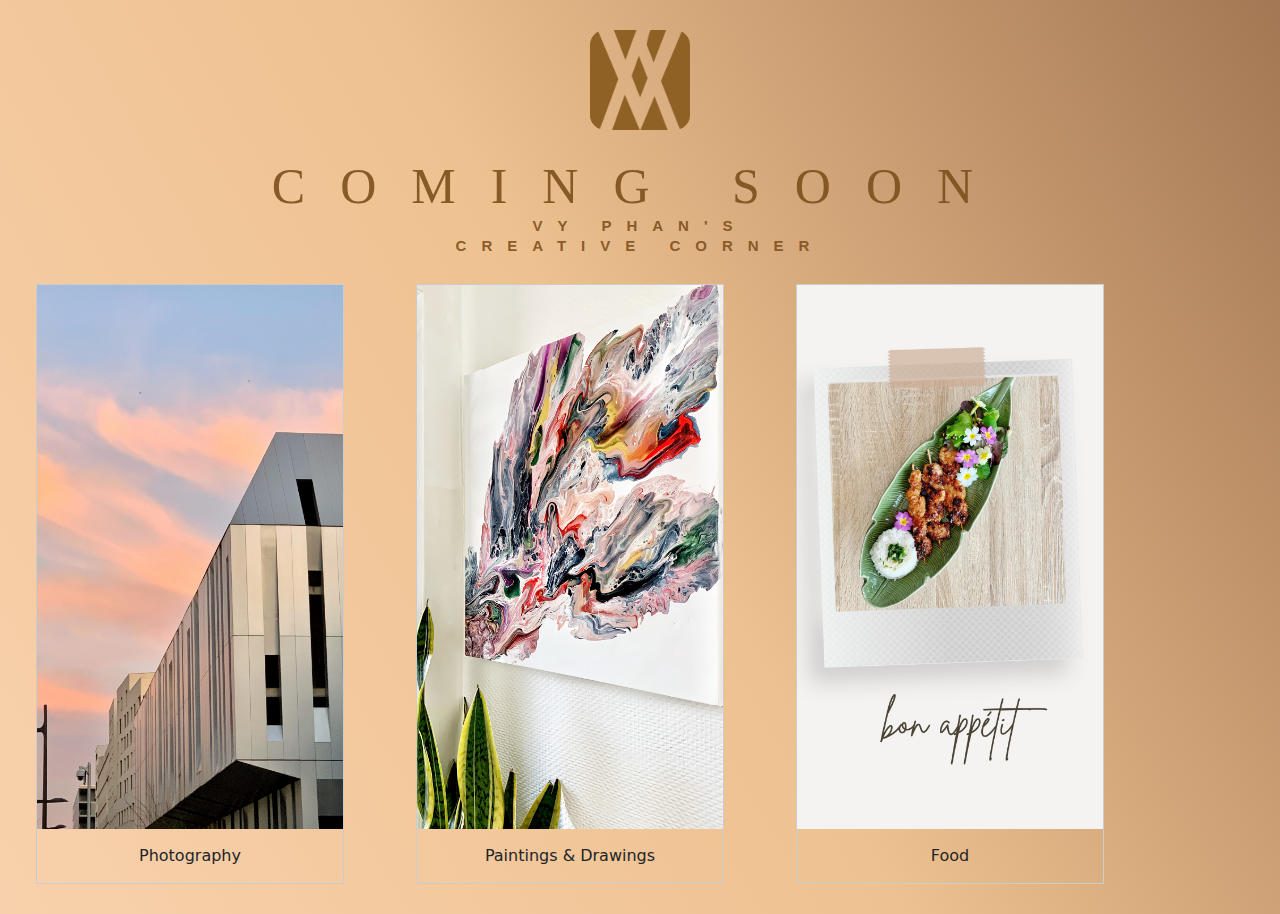
<file: html/blog.html>
<!DOCTYPE html>
<html>

<head>

    <meta charset="utf-8" />
    <meta name="viewport" content="width=device-width, initial-scale=1.0">
    <link href="https://cdn.jsdelivr.net/npm/bootstrap@5.1.2/dist/css/bootstrap.min.css" rel="stylesheet">
    <script src="https://cdn.jsdelivr.net/npm/bootstrap@5.1.2/dist/js/bootstrap.bundle.min.js"></script>
    <link rel="icon" href="images/logo_marron.png" type="image/png">
    <link rel="stylesheet" href="../css/style-blog-cvvy.css" />

    <title>Vy PHAN's Gallery</title>

</head>

<body>
    <div id="home">
        <p><a href="../cv_vy_phan.html"> <img class="smaller-image" src="../images/logo_marron.png"
                    alt="Photo de profil" /></a></p>
    </div>
    <div class="text-box">
        <h1 class="heading-primary">
            <span class="heading-primary-main">COMING SOON</span>
            <span class="heading-primary-sub">Vy Phan's<br>Creative corner</span>
        </h1>
    </div>


    <div class="responsive">
        <div class="gallery">
            <a target="_blank" href="../images/blogImg/photo1.jpg">
                <img src="../images/blogImg/photo1.jpg" alt="Cinque Terre" width="600" height="400">
            </a>
            <div class="desc">Photography</div>
        </div>
    </div>

    <div class="responsive">
        <div class="gallery">
            <a target="_blank" href="../images/blogImg/draw1.jpg">
                <img src="../images/blogImg/draw1.jpg" alt="Forest" width="600" height="400">
            </a>
            <div class="desc">Paintings & Drawings</div>
        </div>
    </div>

    <div class="responsive">
        <div class="gallery">
            <a target="_blank" href="../images/blogImg/food1.jpg">
                <img src="../images/blogImg/food1.jpg" alt="Northern Lights" width="600" height="400">
            </a>
            <div class="desc">Food</div>

            <div class="clearfix"></div>

            <script>

            </script>
</body>
</file>
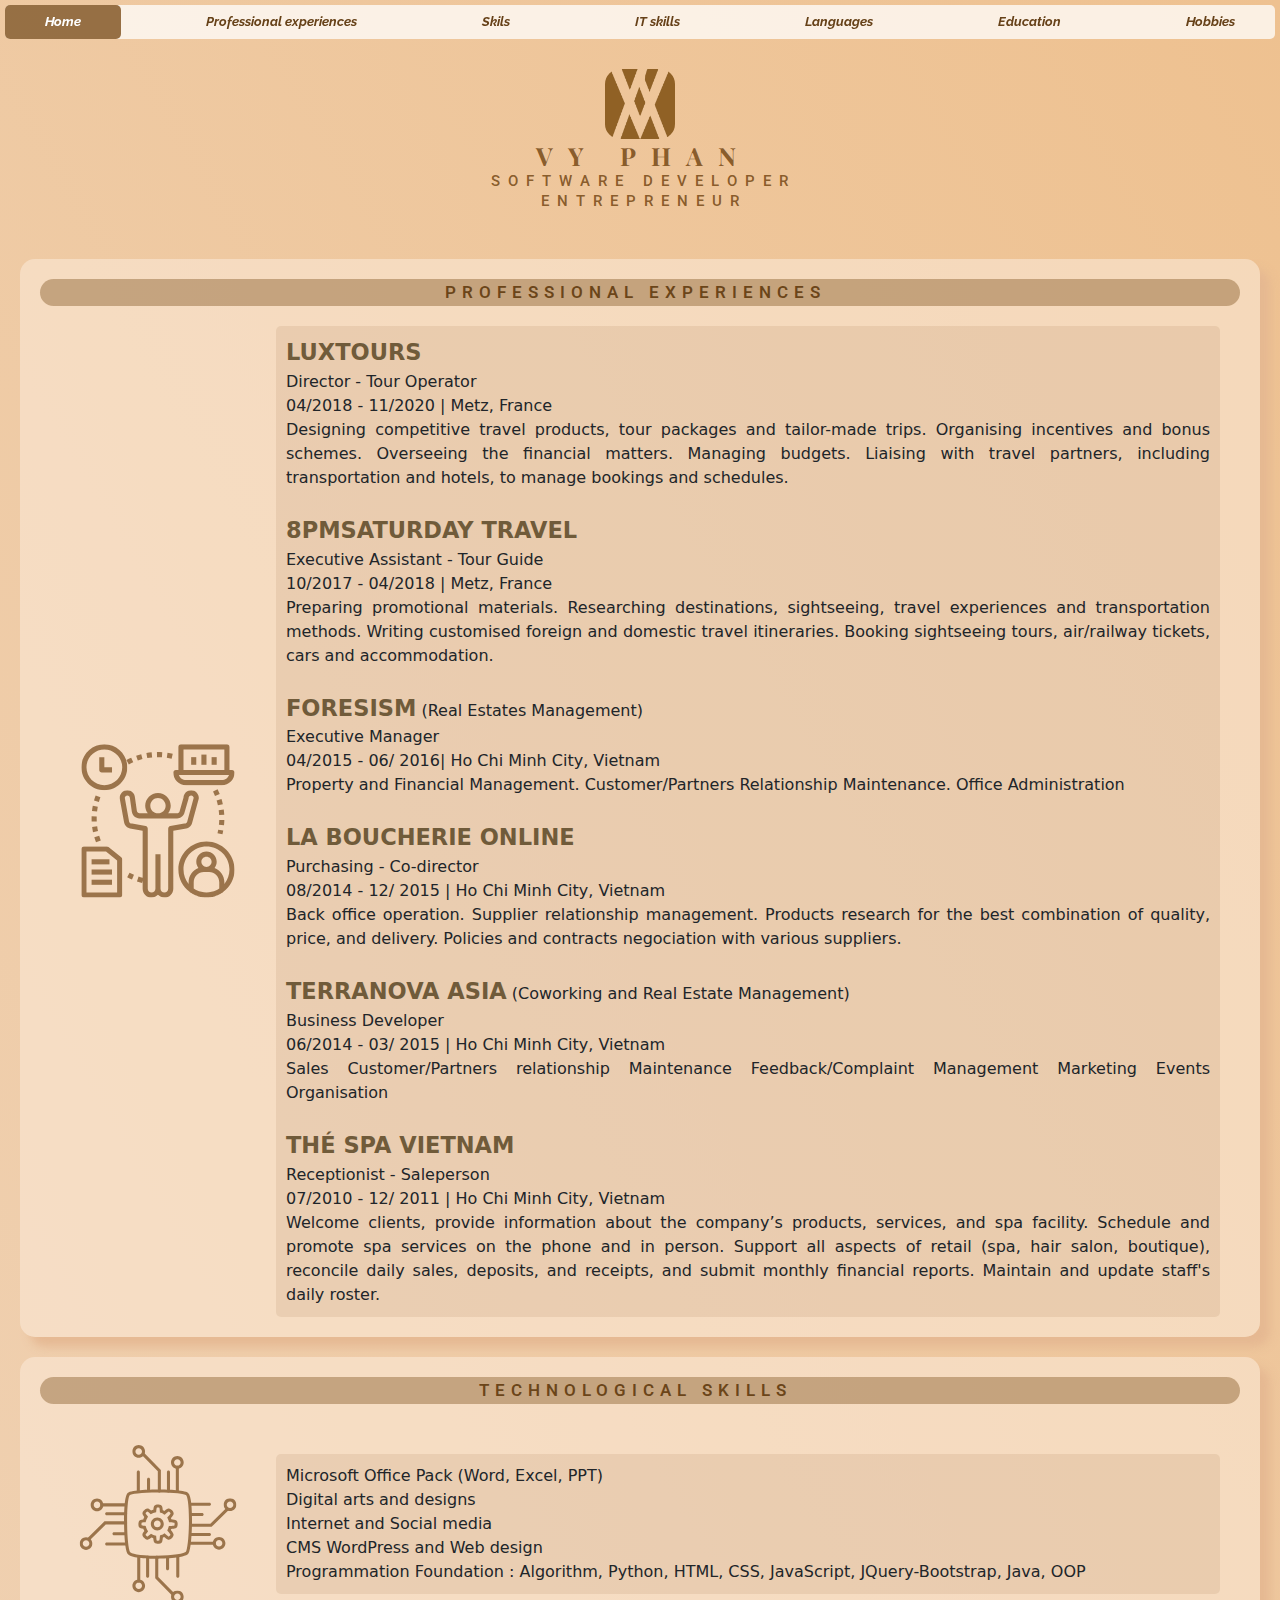
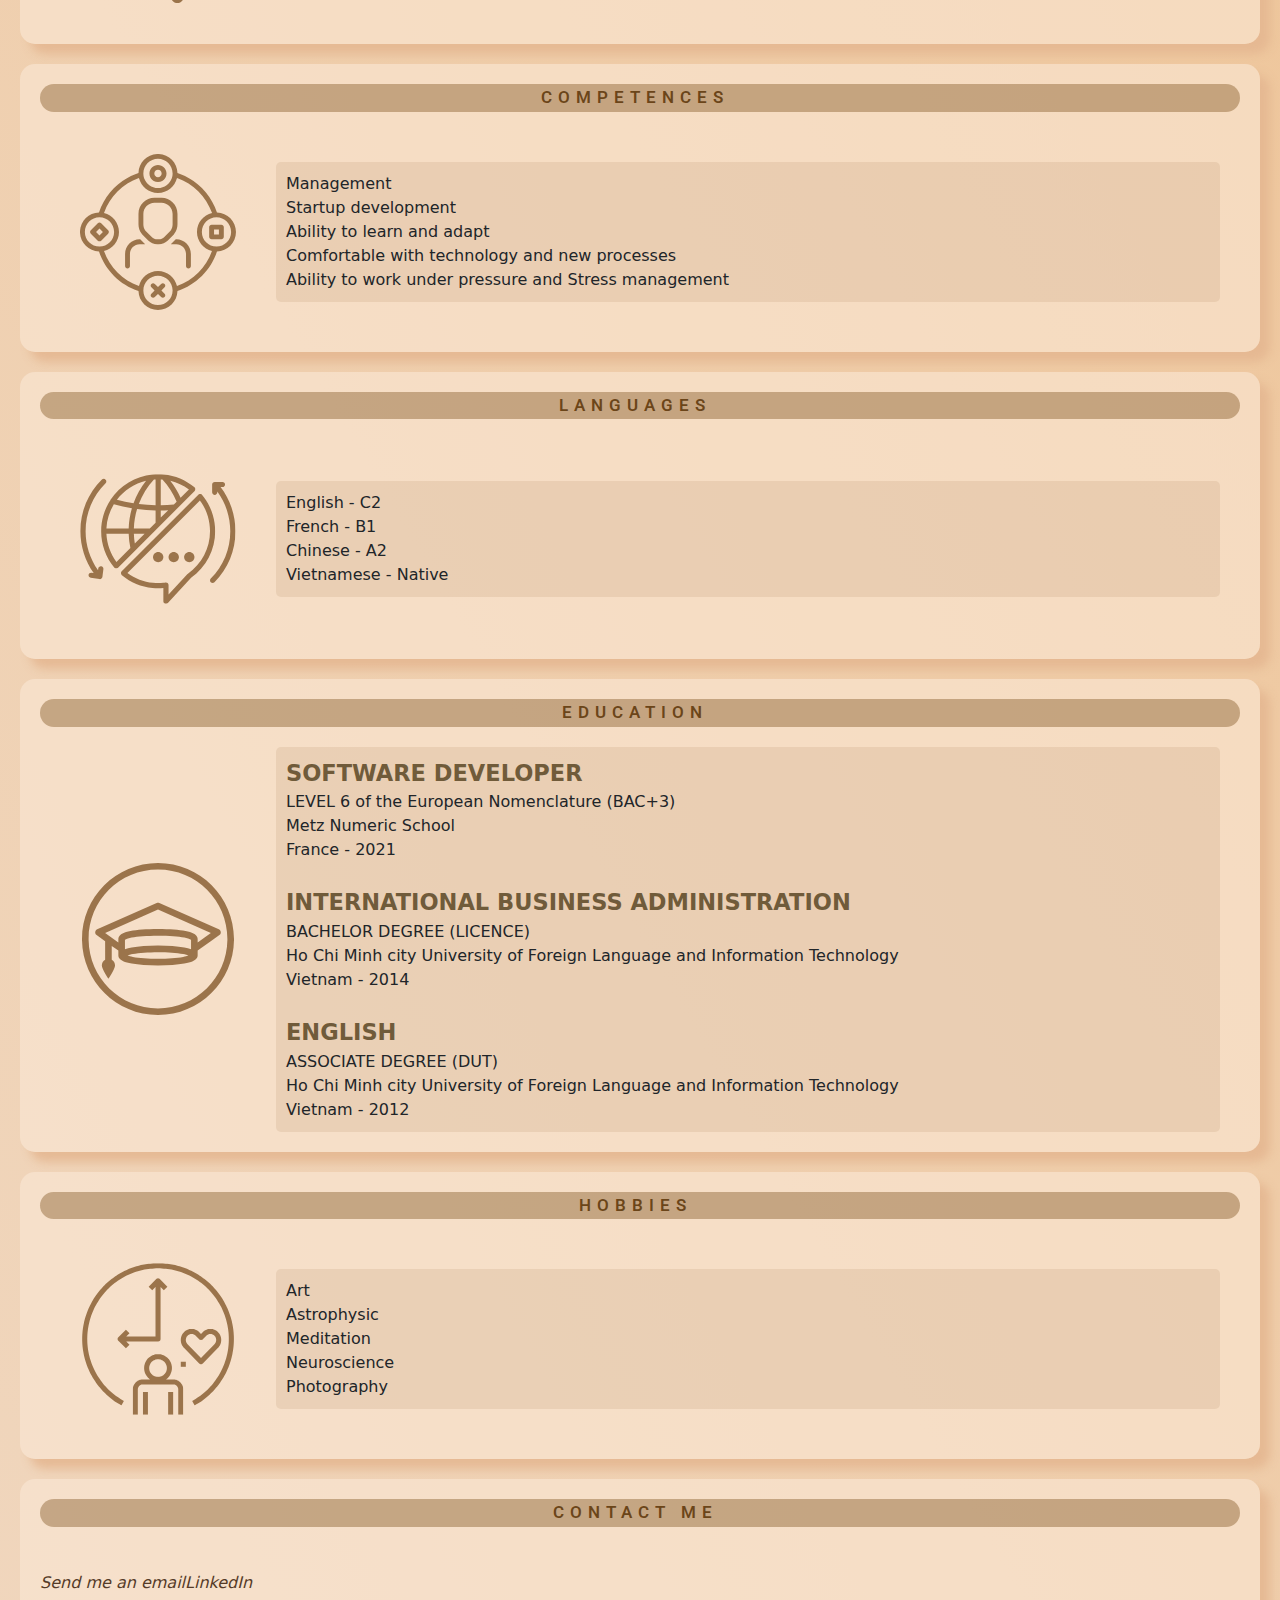
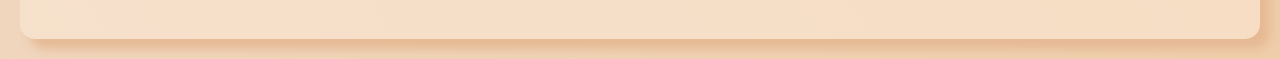
<file: html/CV_EN.html>
<!DOCTYPE html>
<html lang="en">

<head>
    <meta charset="utf-8" />
    <meta name="viewport" content="width=device-width, initial-scale=1.0">
    <!-- Latest compiled and minified CSS -->
    <link href="https://cdn.jsdelivr.net/npm/bootstrap@5.1.2/dist/css/bootstrap.min.css" rel="stylesheet">
    <!-- Latest compiled JavaScript -->
    <script src="https://cdn.jsdelivr.net/npm/bootstrap@5.1.2/dist/js/bootstrap.bundle.min.js"></script>
    <script type="text/JavaScript" src="../js/script.js" defer></script>
    <link rel="stylesheet" href="../css/style-cvvy.css" />
    <link rel="icon" href="../images/logo_marron.png" type="image/png">
    <title>Vy Phan English CV</title>

</head>

<body>
    <nav id="navbar" class="sticky">
        <!-- NAVIGATION MENU -->
        <a class="active" href="../cv_vy_phan.html">Home</a>
        <a href="#experiences">Professional experiences</a>
        <a href="#competences">Skils</a>
        <a href="#informatique">IT skills</a>
        <a href="#langues">Languages</a>
        <a href="#formations">Education</a>
        <a href="#loisir">Hobbies</a>
    </nav>
    <div id="home">
        <p><a href="../cv_vy_phan.html"> <img class="smaller-image" src="../images/logo_marron.png"
                    alt="Photo de profil" /></a></p>
    </div>
    <div class="text-box">
        <h1 class="heading-primary">
            <span class="heading-primary-main">Vy Phan</span>
            <span class="heading-primary-sub">Software Developer<br>Entrepreneur</span>
        </h1>
    </div>

    <section>
        <button id="experiences" class="collapsible"> Professional experiences </button>
        <p2 class="collapContent">
            <img class="illustrations" src="../images/2.svg" />
            <div class='textContent'>
                <strong>LUXTOURS</strong> <br />
                <span> Director - Tour Operator <br />
                    04/2018 - 11/2020 | Metz, France</span> <br>
                Designing competitive travel products, tour packages and tailor-made trips. Organising incentives and
                bonus schemes.
                Overseeing the financial matters. Managing budgets.
                Liaising with travel partners, including transportation and hotels, to manage bookings and
                schedules.<br>
                <br>
                <strong>8PMSATURDAY TRAVEL</strong> <br />
                <span>Executive Assistant - Tour Guide<br />
                    10/2017 - 04/2018 | Metz, France</span><br />
                Preparing promotional materials.
                Researching destinations, sightseeing, travel experiences and transportation methods. Writing customised
                foreign and domestic travel itineraries.
                Booking sightseeing tours, air/railway tickets, cars and accommodation.</br>
                </br>
                <strong>FORESISM</strong> (Real Estates Management)<br />
                <span>Executive Manager<br />
                    04/2015 - 06/ 2016| Ho Chi Minh City, Vietnam</span><br />
                Property and Financial Management.
                Customer/Partners Relationship Maintenance.
                Office Administration<br />
                <br />
                <strong>LA BOUCHERIE ONLINE</strong><br />
                <span>Purchasing - Co-director<br />
                    08/2014 - 12/ 2015 | Ho Chi Minh City, Vietnam</span><br />
                Back office operation.
                Supplier relationship management.
                Products research for the best combination of quality, price, and delivery.
                Policies and contracts negociation with various suppliers.<br />
                <br />
                <strong>TERRANOVA ASIA</strong> (Coworking and Real Estate Management)<br />
                <span>Business Developer<br />
                    06/2014 - 03/ 2015 | Ho Chi Minh City, Vietnam</span><br />
                Sales
                Customer/Partners relationship Maintenance
                Feedback/Complaint Management
                Marketing Events Organisation<br />
                <br />
                <strong>THÉ SPA VIETNAM</strong><br />
                <span>Receptionist - Saleperson<br />
                    07/2010 - 12/ 2011 | Ho Chi Minh City, Vietnam</span><br />
                Welcome clients, provide information about the company’s products, services, and spa facility.
                Schedule and promote spa services on the phone and in person.
                Support all aspects of retail (spa, hair salon, boutique), reconcile daily sales, deposits, and
                receipts, and submit monthly financial reports.
                Maintain and update staff's daily roster.
            </div>
        </p2>
    </section>

    <section>
        <button id="informatique" class="collapsible"> Technological skills </button>
        <div class="collapContent">
            <img class="illustrations" src="../images/3.svg" />
            <div class='textContent'>
                Microsoft Office Pack (Word, Excel, PPT)<br>
                Digital arts and designs<br>
                Internet and Social media<br>
                CMS WordPress and Web design<br>
                Programmation Foundation : Algorithm, Python, HTML, CSS, JavaScript, JQuery-Bootstrap, Java, OOP
            </div>
        </div>
    </section>

    <section>
        <button id="competences" class="collapsible"> Competences </button>
        <div class="collapContent">
            <img class="illustrations" src="../images/4.svg" />
            <div class='textContent'>
                Management<br>
                Startup development<br>
                Ability to learn and adapt<br>
                Comfortable with technology and new processes<br>
                Ability to work under pressure and Stress management
            </div>
        </div>
    </section>

    <section>
        <button id="langues" class="collapsible"> Languages </button>
        <div class="collapContent">
            <img class="illustrations" src="../images/6.svg" />
            <div class='textContent'>
                English - C2<br>
                French - B1<br>
                Chinese - A2<br>
                Vietnamese - Native
            </div>
        </div>
    </section>

    <section>
        <button id="formations" class="collapsible"> Education </button>
        <p2 class="collapContent">
            <img class="illustrations" src="../images/5.svg" />
            <div class='textContent'>
                <strong>SOFTWARE DEVELOPER</strong></br>
                LEVEL 6 of the European Nomenclature (BAC+3)</br>
                Metz Numeric School</br>
                France - 2021</br>
                </br>
                <strong>INTERNATIONAL BUSINESS ADMINISTRATION</strong></br>
                BACHELOR DEGREE (LICENCE)</br>
                Ho Chi Minh city University of Foreign Language and Information Technology</br>
                Vietnam - 2014</br>
                </br>
                <strong>ENGLISH</strong></br>
                ASSOCIATE DEGREE (DUT)</br>
                Ho Chi Minh city University of Foreign Language and Information Technology</br>
                Vietnam - 2012
            </div>
        </p2>
    </section>

    <section>
        <button id="loisir" class="collapsible"> Hobbies </button>
        <p2 class="collapContent">
            <img class="illustrations" src="../images/7.svg" />
            <div class='textContent'>
                Art</br>
                Astrophysic</br>
                Meditation</br>
                Neuroscience</br>
                Photography
            </div>
        </p2>
    </section>

    <section>
        <button id="contact" class="collapsible">Contact me</button>
        <p2 class="collapContent">
            <br />
            <a href="mailto: vyoswald@gmail.com">Send me an email</a><br />
            <br />
            <br />
            <a href="https://www.linkedin.com/in/vyphano" target="_blank"> LinkedIn </a><br />
        </p2>
    </section>

    <button onclick="topFunction()" id="myBtn" title="Go to top">TOP</button>
</body>

</html>
</file>
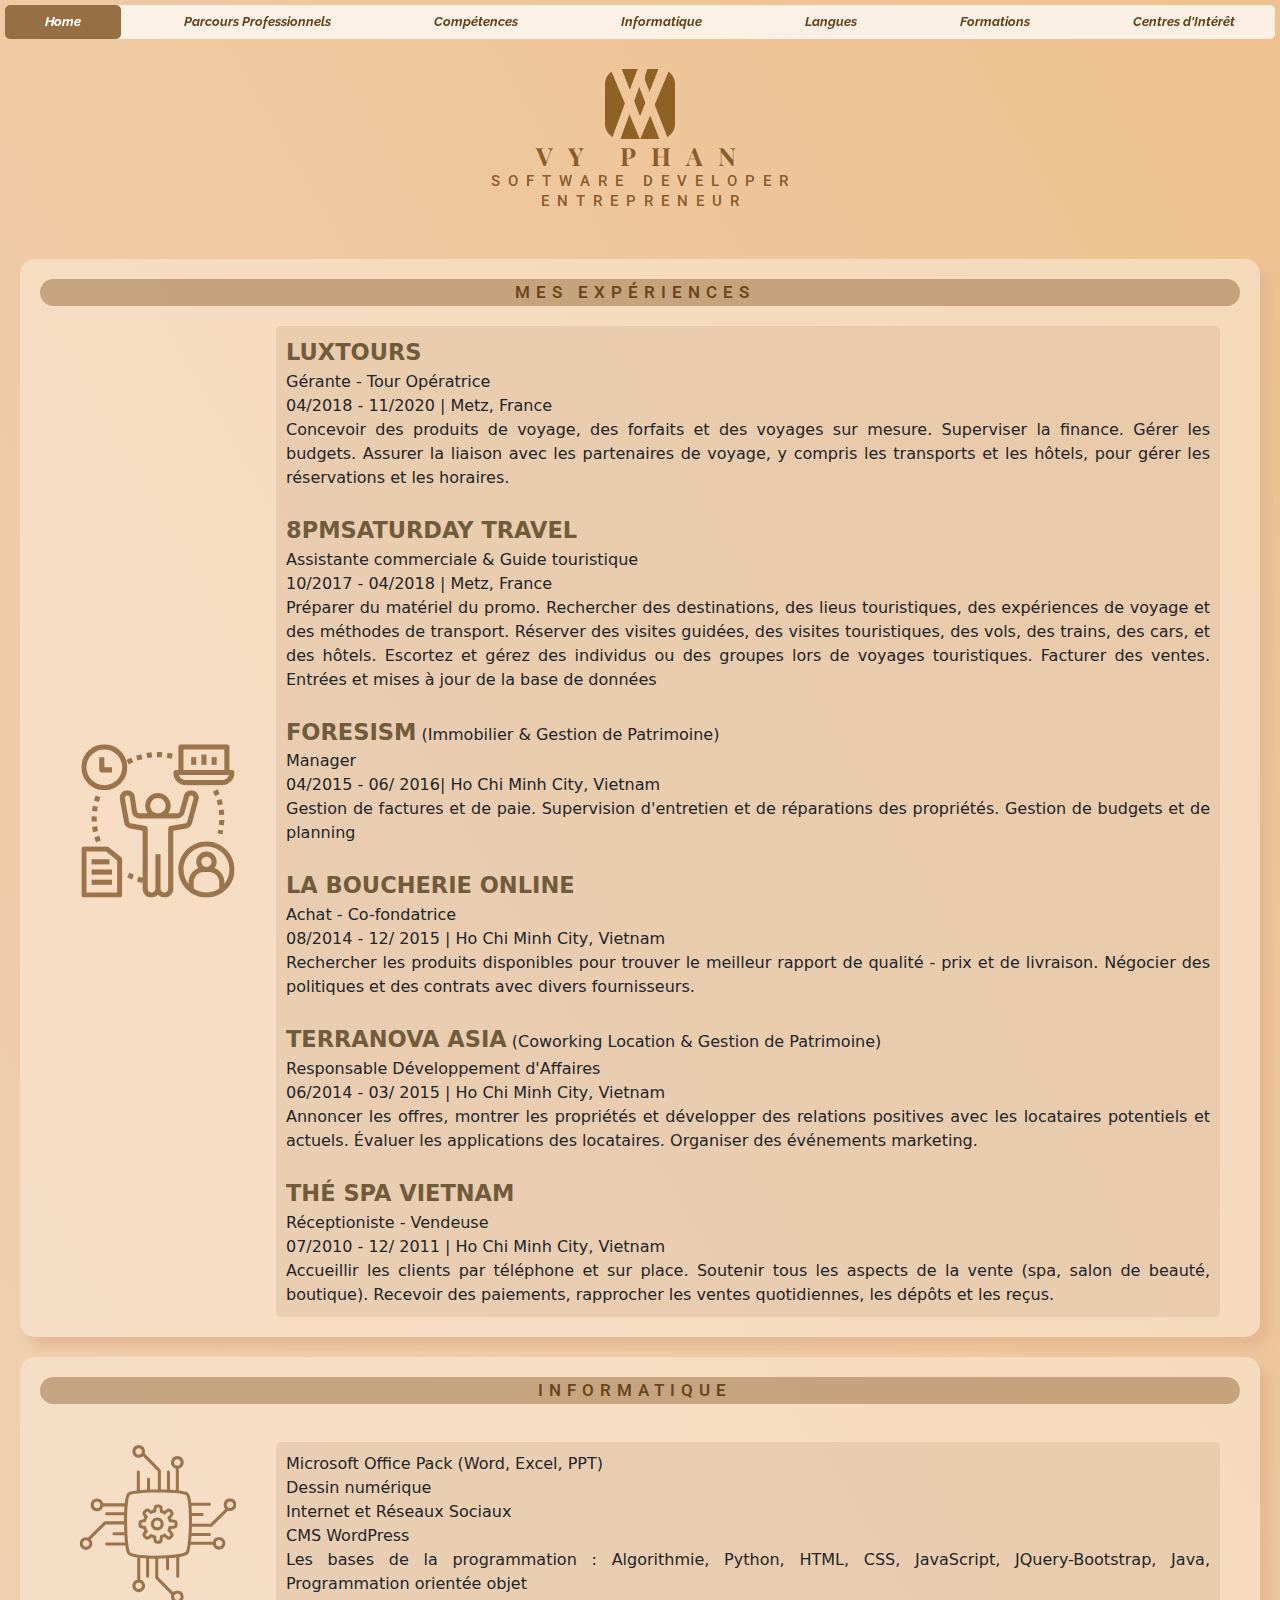
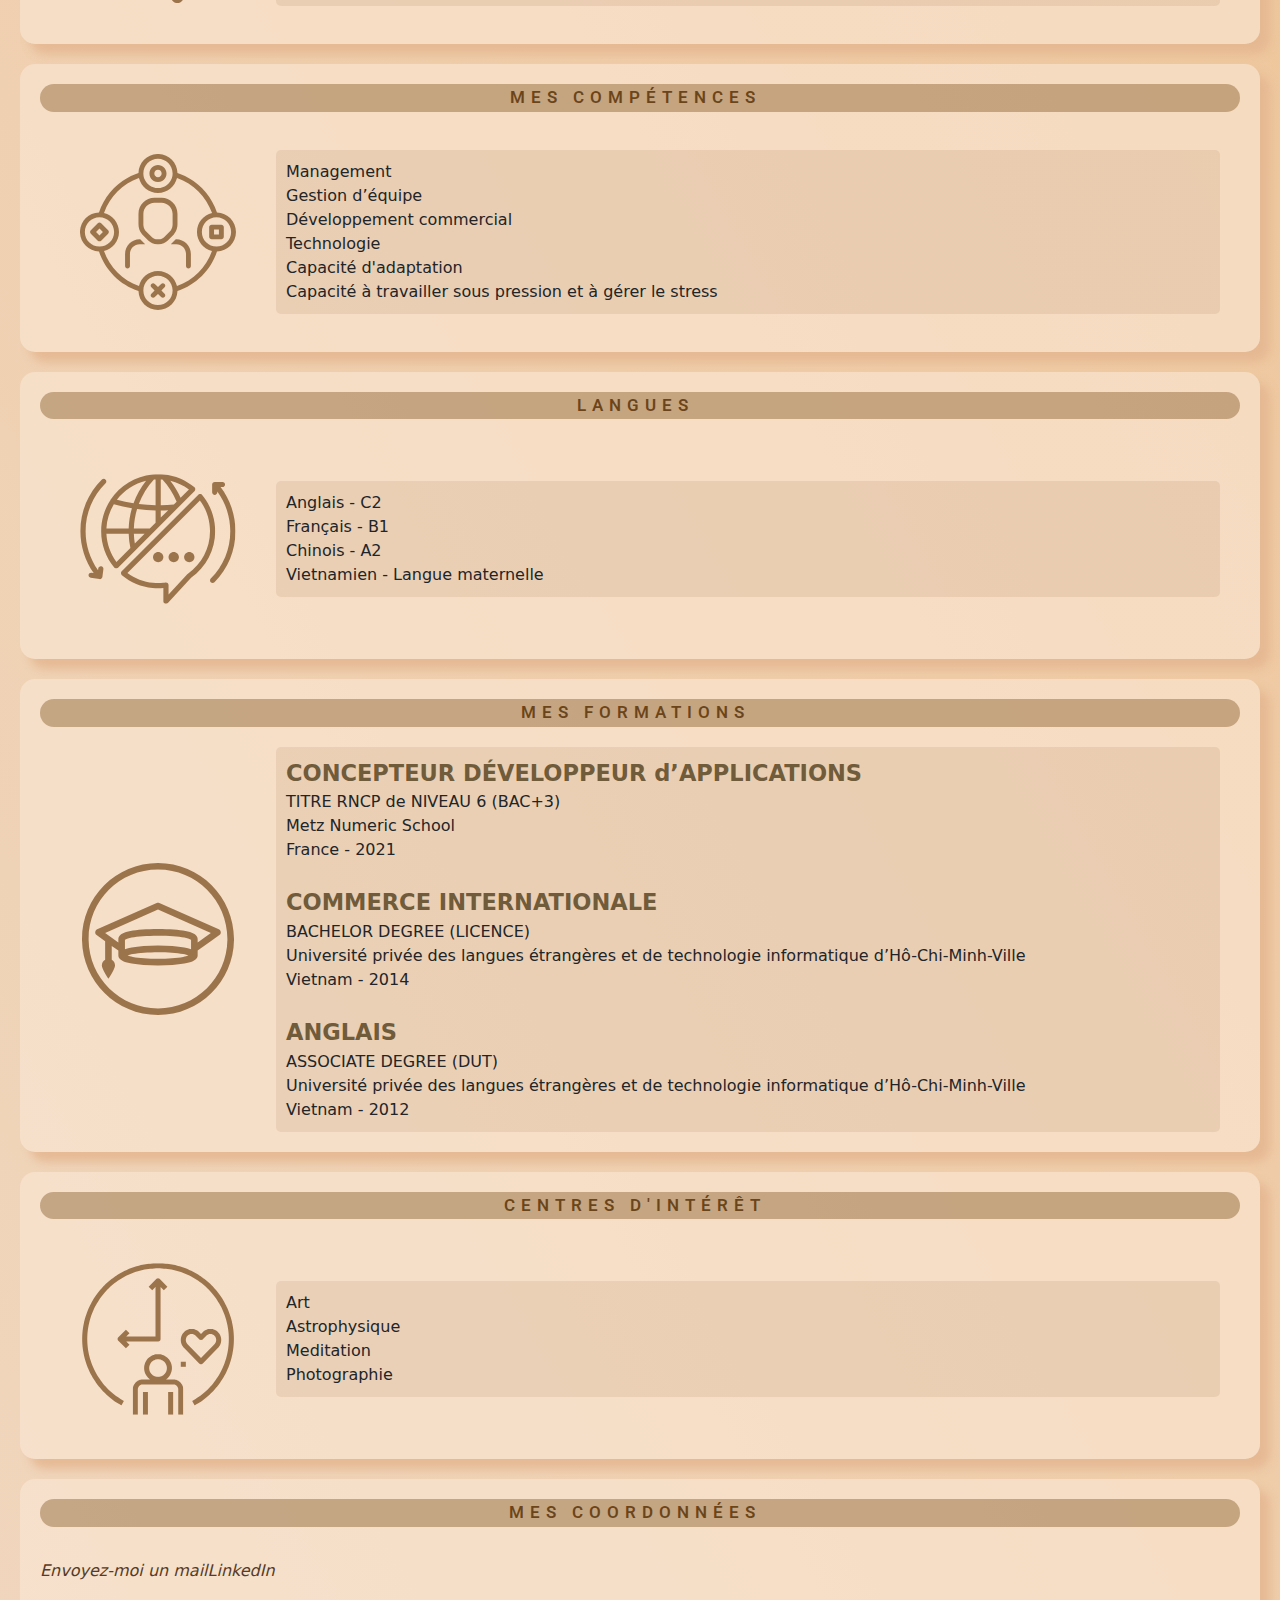
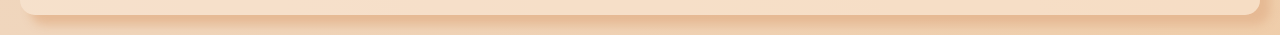
<file: html/CV_FR.html>
<!DOCTYPE html>
<html lang="fr">

<head>
    <meta charset="utf-8" />
    <meta name="viewport" content="width=device-width, initial-scale=1.0">
    <!-- Latest compiled and minified CSS -->
    <link href="https://cdn.jsdelivr.net/npm/bootstrap@5.1.2/dist/css/bootstrap.min.css" rel="stylesheet">
    <!-- Latest compiled JavaScript -->
    <script src="https://cdn.jsdelivr.net/npm/bootstrap@5.1.2/dist/js/bootstrap.bundle.min.js"></script>
    <script type="text/JavaScript" src="../js/script.js" defer></script>
    <link rel="stylesheet" href="../css/style-cvvy.css" />
    <link rel="icon" href="../images/logo_marron.png" type="image/png">
    <title>CV de Vy PHAN</title>

</head>

<body>
    <nav id="navbar" class="sticky">
        <!-- NAVIGATION MENU -->
        <a class="active" href="../cv_vy_phan.html">Home</a>
        <a href="#experiences">Parcours Professionnels</a>
        <a href="#competences">Compétences</a>
        <a href="#informatique">Informatique</a>
        <a href="#langues">Langues</a>
        <a href="#formations">Formations</a>
        <a href="#loisir">Centres d'Intérêt</a>
    </nav>
    <p><a href="../cv_vy_phan.html"> <img class="smaller-image" src="../images/logo_marron.png"
                alt="Photo de profil" /></a></p>
    <div class="text-box">
        <h1 class="heading-primary">
            <span class="heading-primary-main">Vy Phan</span>
            <span class="heading-primary-sub">Software Developer<br>Entrepreneur</span>
        </h1>
    </div>

    <section>
        <button type="button" id="experiences" class="collapsible"> Mes Expériences </button>
        <p2 class="collapContent">
            <img class="illustrations" src="../images/2.svg" />
            <div class='textContent'>
                <strong>LUXTOURS</strong> <br />
                <span>Gérante - Tour Opératrice <br />
                    04/2018 - 11/2020 | Metz, France</span> <br>
                Concevoir des produits de voyage, des forfaits et des voyages sur mesure. Superviser la finance. Gérer
                les budgets. Assurer la liaison avec les partenaires de voyage, y compris les transports et les hôtels,
                pour gérer les réservations et les horaires.<br>
                <br>
                <strong>8PMSATURDAY TRAVEL</strong> <br />
                <span>Assistante commerciale & Guide touristique<br />
                    10/2017 - 04/2018 | Metz, France</span><br />
                Préparer du matériel du promo. Rechercher des destinations, des lieus touristiques, des expériences de
                voyage et des méthodes de transport. Réserver des visites guidées, des visites touristiques, des vols,
                des trains, des cars, et des hôtels. Escortez et gérez des individus ou des groupes lors de voyages
                touristiques. Facturer des ventes. Entrées et mises à jour de la base de données</br>
                </br>
                <strong>FORESISM</strong> (Immobilier & Gestion de Patrimoine)<br />
                <span>Manager<br />
                    04/2015 - 06/ 2016| Ho Chi Minh City, Vietnam</span><br />
                Gestion de factures et de paie. Supervision d'entretien et de réparations des propriétés. Gestion de
                budgets et de planning<br />
                <br />
                <strong>LA BOUCHERIE ONLINE</strong><br />
                <span>Achat - Co-fondatrice<br />
                    08/2014 - 12/ 2015 | Ho Chi Minh City, Vietnam</span><br />
                Rechercher les produits disponibles pour trouver le meilleur rapport de qualité - prix et de livraison.
                Négocier des politiques et des contrats avec divers fournisseurs.<br />
                <br />
                <strong>TERRANOVA ASIA</strong> (Coworking Location & Gestion de Patrimoine)<br />
                <span>Responsable Développement d'Affaires<br />
                    06/2014 - 03/ 2015 | Ho Chi Minh City, Vietnam</span><br />
                Annoncer les offres, montrer les propriétés et développer des relations positives avec les locataires
                potentiels et actuels. Évaluer les applications des locataires. Organiser des événements
                marketing.<br />
                <br />
                <strong>THÉ SPA VIETNAM</strong><br />
                <span>Réceptioniste - Vendeuse<br />
                    07/2010 - 12/ 2011 | Ho Chi Minh City, Vietnam</span><br />
                Accueillir les clients par téléphone et sur place. Soutenir tous les aspects de la vente (spa, salon de
                beauté, boutique). Recevoir des paiements, rapprocher les ventes quotidiennes, les dépôts et les reçus.
            </div>
        </p2>
    </section>

    <section>
        <button id="informatique" class="collapsible"> Informatique </button>
        <div class="collapContent">
            <img class="illustrations" src="../images/3.svg" />
            <div class='textContent'>
                Microsoft Office Pack (Word, Excel, PPT)<br>
                Dessin numérique<br>
                Internet et Réseaux Sociaux<br>
                CMS WordPress<br>
                Les bases de la programmation : Algorithmie, Python, HTML, CSS, JavaScript, JQuery-Bootstrap, Java,
                Programmation orientée objet
            </div>
        </div>
    </section>

    <section>
        <button id="competences" class="collapsible"> Mes Compétences </button>
        <div class="collapContent">
            <img class="illustrations" src="../images/4.svg" />
            <div class='textContent'>
                Management<br>
                Gestion d’équipe</br>
                Développement commercial</br>
                Technologie</br>
                Capacité d'adaptation</br>
                Capacité à travailler sous pression et à gérer le stress
            </div>
        </div>
    </section>

    <section>
        <button id="langues" class="collapsible"> Langues </button>
        <div class="collapContent">
            <img class="illustrations" src="../images/6.svg" />
            <div class='textContent'>
                Anglais - C2</br>
                Français - B1</br>
                Chinois - A2</br>
                Vietnamien - Langue maternelle
            </div>
        </div>
    </section>

    <section>
        <button id="formations" class="collapsible"> Mes Formations </button>
        <p2 class="collapContent">
            <img class="illustrations" src="../images/5.svg" />
            <div class='textContent'>
                <strong>CONCEPTEUR DÉVELOPPEUR d’APPLICATIONS</strong></br>
                TITRE RNCP de NIVEAU 6 (BAC+3)</br>
                Metz Numeric School</br>
                France - 2021</br>
                </br>
                <strong>COMMERCE INTERNATIONALE</strong></br>
                BACHELOR DEGREE (LICENCE)</br>
                Université privée des langues étrangères et de technologie informatique d’Hô-Chi-Minh-Ville</br>
                Vietnam - 2014</br>
                </br>
                <strong>ANGLAIS</strong></br>
                ASSOCIATE DEGREE (DUT)</br>
                Université privée des langues étrangères et de technologie informatique d’Hô-Chi-Minh-Ville</br>
                Vietnam - 2012
            </div>
        </p2>
    </section>

    <section>
        <button id="loisir" class="collapsible"> Centres d'Intérêt </button>
        <p2 class="collapContent">
            <img class="illustrations" src="../images/7.svg" />
            <div class='textContent'>
                Art</br>
                Astrophysique</br>
                Meditation</br>
                Photographie</br>
            </div>
        </p2>
    </section>

    <section>
        <button id="contact" class="collapsible"> Mes Coordonnées </button>
        <p2 class="collapContent">
            <a href="mailto: vyoswald@gmail.com">Envoyez-moi un mail</a><br>
            </br>
            <a href="https://www.linkedin.com/in/vyphano" target="_blank"> LinkedIn </a><br>
        </p2>
    </section>

    <button onclick="topFunction()" id="myBtn" title="Go to top">TOP</button>

</body>

</html>
</file>
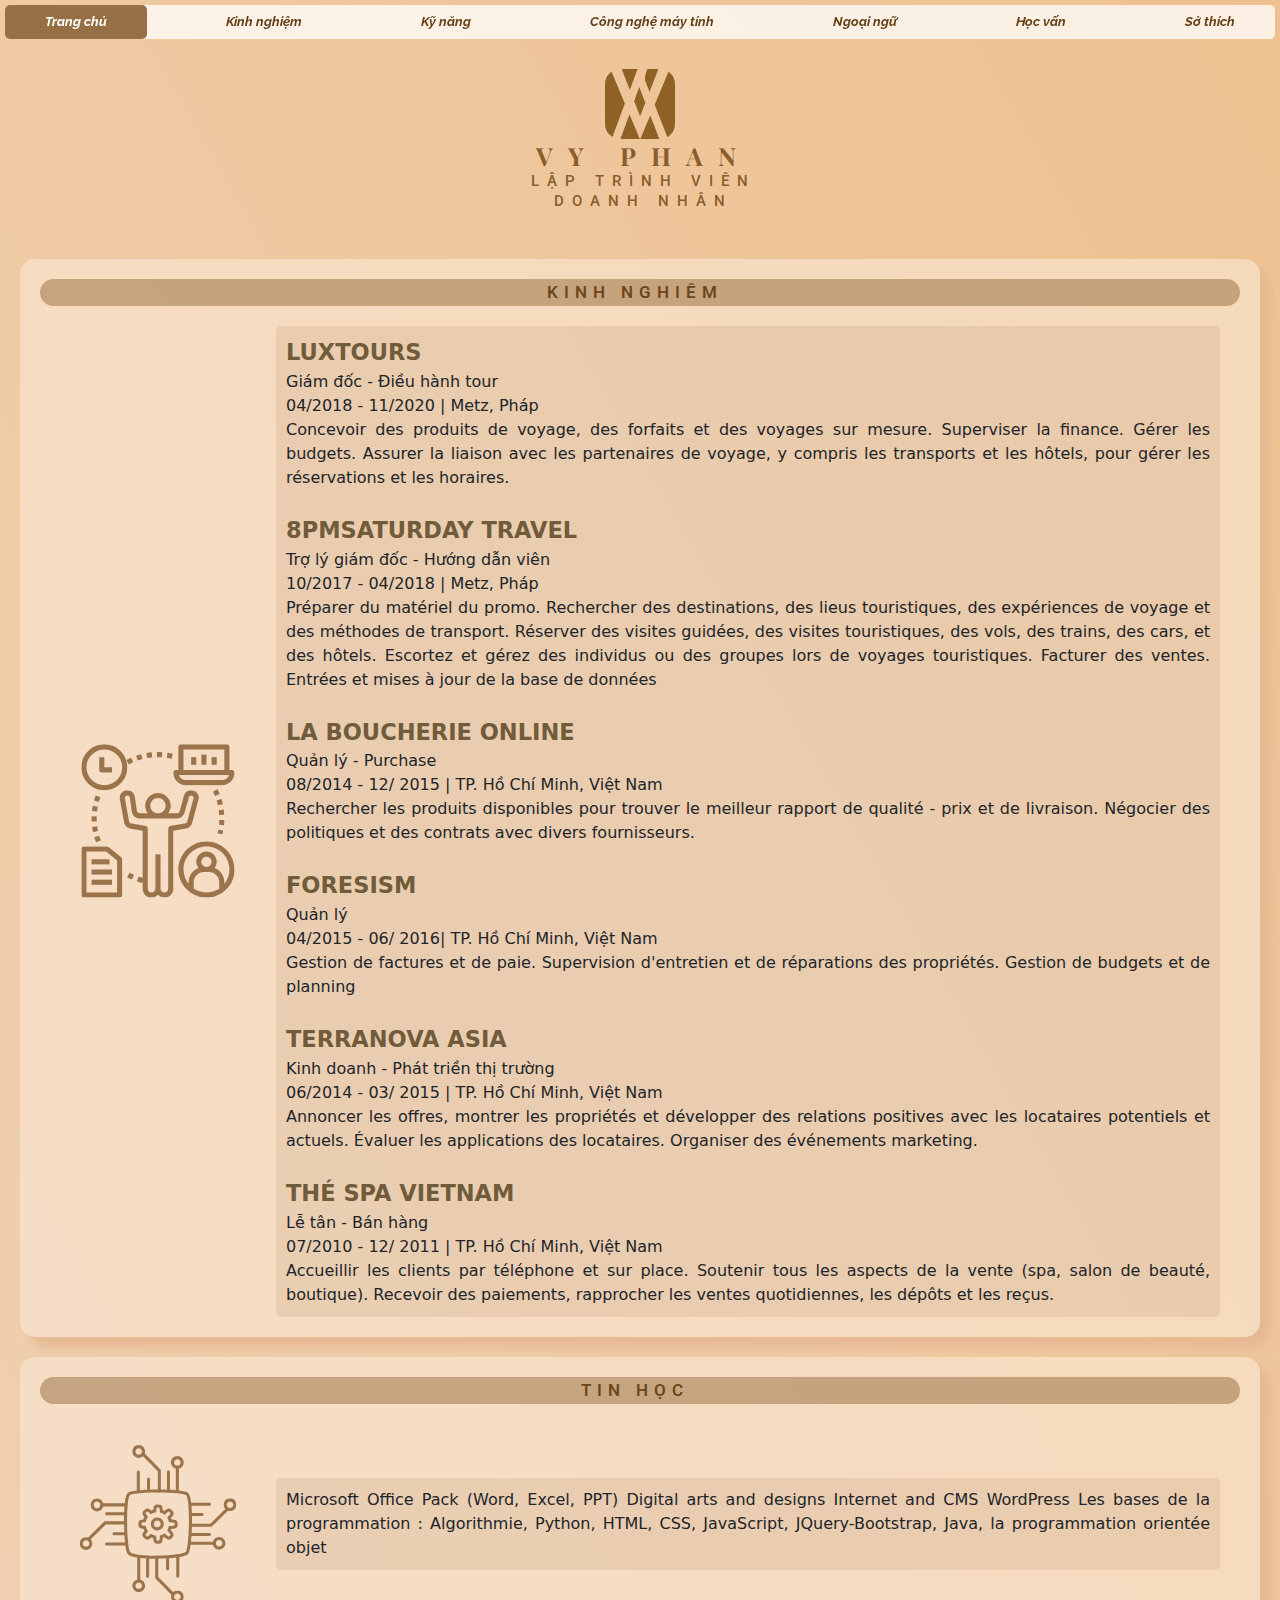
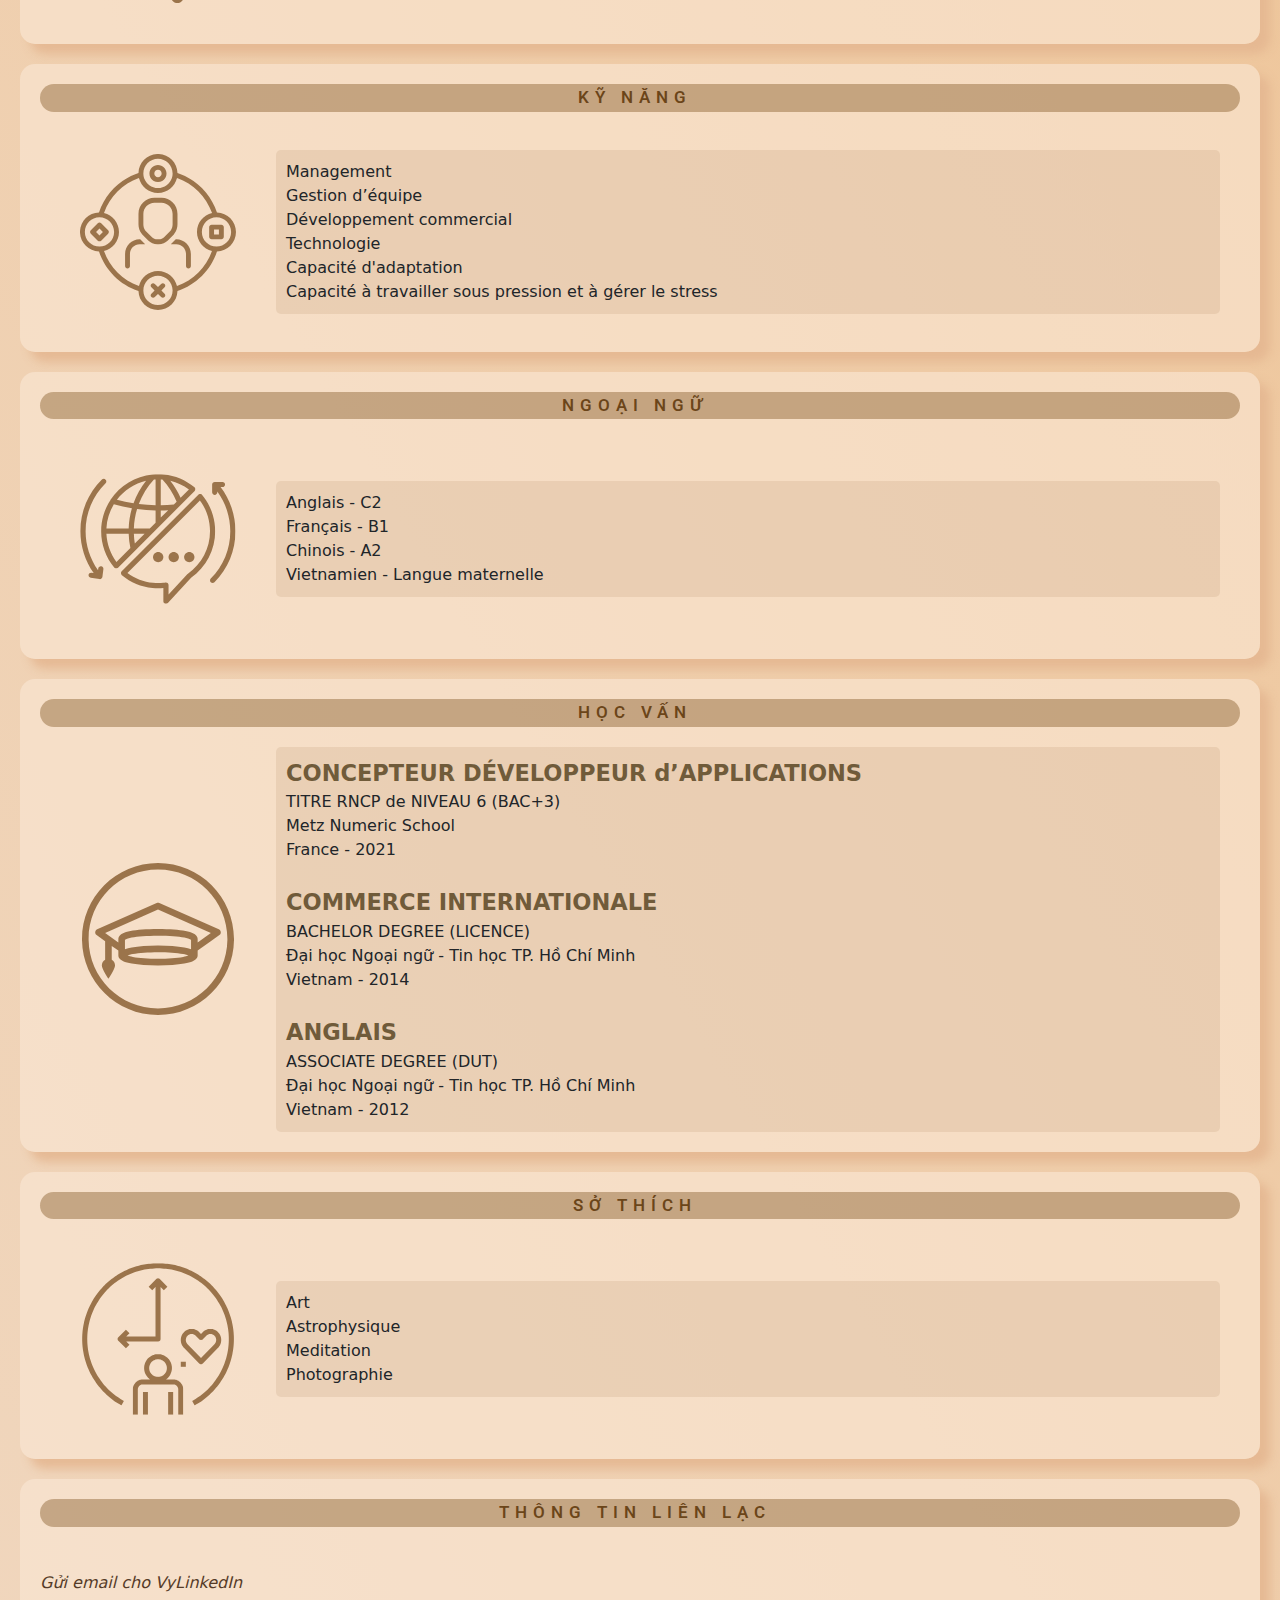
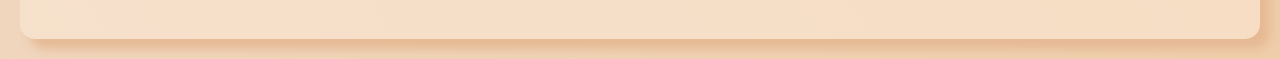
<file: html/CV_VN.html>
<!DOCTYPE html>
<html lang="vn">

<head>
    <meta charset="utf-8" />
    <meta name="viewport" content="width=device-width, initial-scale=1.0">
    <!-- Latest compiled and minified CSS -->
    <link href="https://cdn.jsdelivr.net/npm/bootstrap@5.1.2/dist/css/bootstrap.min.css" rel="stylesheet">
    <!-- Latest compiled JavaScript -->
    <script src="https://cdn.jsdelivr.net/npm/bootstrap@5.1.2/dist/js/bootstrap.bundle.min.js"></script>
    <script type="text/JavaScript" src="../js/script.js" defer></script>
    <link rel="stylesheet" href="../css/style-cvvy.css" />
    <link rel="icon" href="../images/logo_marron.png" type="image/png">
    <title>CV - Vy PHAN</title>

</head>

<body>
    <nav id="navbar" class="sticky">
        <!-- NAVIGATION MENU -->
        <a class="active" href="../cv_vy_phan.html">Trang chủ</a>
        <a href="#experiences">Kinh nghiệm</a>
        <a href="#competences">Kỹ năng</a>
        <a href="#informatique">Công nghệ máy tính</a>
        <a href="#langues">Ngoại ngữ</a>
        <a href="#formations">Học vấn</a>
        <a href="#loisir">Sở thích</a>
    </nav>
    <div id="home">
        <p><a href="../cv_vy_phan.html"> <img class="smaller-image" src="../images/logo_marron.png"
                    alt="Photo de profil" /></a></p>
    </div>
    <div class="text-box">
        <h1 class="heading-primary">
            <span class="heading-primary-main">Vy Phan</span>
            <span class="heading-primary-sub">Lập trình viên<br>Doanh nhân</span>
        </h1>
    </div>

    <section>
        <button id="experiences" class="collapsible"> Kinh nghiêm </button>
        <p2 class="collapContent">
            <img class="illustrations" src="../images/2.svg" />
            <div class='textContent'>
                <strong>LUXTOURS</strong> <br />
                <span>Giám đốc - Điều hành tour<br />
                    04/2018 - 11/2020 | Metz, Pháp</span> <br>
                Concevoir des produits de voyage, des forfaits et des voyages sur mesure. Superviser la finance. Gérer
                les budgets. Assurer la liaison avec les partenaires de voyage, y compris les transports et les hôtels,
                pour gérer les réservations et les horaires.<br>
                <br>
                <strong>8PMSATURDAY TRAVEL</strong> <br />
                <span>Trợ lý giám đốc - Hướng dẫn viên<br />
                    10/2017 - 04/2018 | Metz, Pháp</span><br />
                Préparer du matériel du promo. Rechercher des destinations, des lieus touristiques, des expériences de
                voyage et des méthodes de transport. Réserver des visites guidées, des visites touristiques, des vols,
                des trains, des cars, et des hôtels. Escortez et gérez des individus ou des groupes lors de voyages
                touristiques. Facturer des ventes. Entrées et mises à jour de la base de données</br>
                </br>
                <strong>LA BOUCHERIE ONLINE</strong><br />
                <span>Quản lý - Purchase<br />
                    08/2014 - 12/ 2015 | TP. Hồ Chí Minh, Việt Nam<span><br />
                        Rechercher les produits disponibles pour trouver le meilleur rapport de qualité - prix et de
                        livraison. Négocier des politiques et des contrats avec divers fournisseurs.<br />
                        <br />
                        <strong>FORESISM</strong><br />
                        <span>Quản lý<br />
                            04/2015 - 06/ 2016| TP. Hồ Chí Minh, Việt Nam</span><br />
                        Gestion de factures et de paie. Supervision d'entretien et de réparations des propriétés.
                        Gestion de budgets et de planning<br />
                        <br />
                        <strong>TERRANOVA ASIA</strong><br />
                        <span>Kinh doanh - Phát triền thị trường<br />
                            06/2014 - 03/ 2015 | TP. Hồ Chí Minh, Việt Nam</span><br />
                        Annoncer les offres, montrer les propriétés et développer des relations positives avec les
                        locataires potentiels et actuels. Évaluer les applications des locataires. Organiser des
                        événements marketing.<br />
                        <br />
                        <strong>THÉ SPA VIETNAM</strong><br />
                        <span>Lễ tân - Bán hàng<br />
                            07/2010 - 12/ 2011 | TP. Hồ Chí Minh, Việt Nam</span><br />
                        Accueillir les clients par téléphone et sur place. Soutenir tous les aspects de la vente (spa,
                        salon de beauté, boutique). Recevoir des paiements, rapprocher les ventes quotidiennes, les
                        dépôts et les reçus.<br />
            </div>
        </p2>
    </section>

    <section>
        <button id="informatique" class="collapsible"> Tin học </button>
        <div class="collapContent">
            <img class="illustrations" src="../images/3.svg" />
            <div class='textContent'>
                Microsoft Office Pack (Word, Excel, PPT)
                Digital arts and designs
                Internet and
                CMS WordPress
                Les bases de la programmation : Algorithmie, Python, HTML, CSS, JavaScript, JQuery-Bootstrap, Java, la
                programmation orientée objet
            </div>
        </div>
    </section>

    <section>
        <button id="competences" class="collapsible"> Kỹ năng </button>
        <div class="collapContent">
            <img class="illustrations" src="../images/4.svg" />
            <div class='textContent'>
                Management</br>
                Gestion d’équipe</br>
                Développement commercial</br>
                Technologie</br>
                Capacité d'adaptation</br>
                Capacité à travailler sous pression et à gérer le stress
            </div>
        </div>
    </section>

    <section>
        <button id="langues" class="collapsible"> Ngoại ngữ </button>
        <div class="collapContent">
            <img class="illustrations" src="../images/6.svg" />
            <div class='textContent'>
                Anglais - C2</br>
                Français - B1</br>
                Chinois - A2</br>
                Vietnamien - Langue maternelle
            </div>
        </div>
    </section>

    <section>
        <button id="formations" class="collapsible"> Học vấn </button>
        <p2 class="collapContent">
            <img class="illustrations" src="../images/5.svg" />
            <div class='textContent'>
                <strong>CONCEPTEUR DÉVELOPPEUR d’APPLICATIONS</strong></br>
                TITRE RNCP de NIVEAU 6 (BAC+3)</br>
                Metz Numeric School</br>
                France - 2021</br>
                </br>
                <strong>COMMERCE INTERNATIONALE</strong></br>
                BACHELOR DEGREE (LICENCE)</br>
                Đại học Ngoại ngữ - Tin học TP. Hồ Chí Minh</br>
                Vietnam - 2014</br>
                </br>
                <strong>ANGLAIS</strong></br>
                ASSOCIATE DEGREE (DUT)</br>
                Đại học Ngoại ngữ - Tin học TP. Hồ Chí Minh</br>
                Vietnam - 2012
            </div>
        </p2>
    </section>

    <section>
        <button id="loisir" class="collapsible"> Sở thích </button>
        <p2 class="collapContent">
            <img class="illustrations" src="../images/7.svg" />
            <div class='textContent'>
                Art</br>
                Astrophysique</br>
                Meditation</br>
                Photographie
            </div>
        </p2>
    </section>

    <section>
        <button id="contact" class="collapsible">Thông tin liên lạc</button>
        <p2 class="collapContent">
            <br />
            <a href="mailto: vyoswald@gmail.com">Gửi email cho Vy</a><br />
            <br />
            <br />
            <a href="https://www.linkedin.com/in/vyphano" target="_blank"> LinkedIn </a><br />
        </p2>
    </section>

    <button onclick="topFunction()" id="myBtn" title="Go to top">TOP</button>

</body>

</html>
</file>
<file: css/style-blog-cvvy.css>
body {
        margin: 0%;
        background: linear-gradient(60deg, rgb(248, 209, 172) 0%,rgb(238, 193, 144) 50%, rgb(163, 119, 83) 100%);
        text-align: center;
    }

    .smaller-image {
        width: 100px;
        border-radius: 15px;
        margin-top: 30px;
        position: relative;
    }

    .text-box {
        top: 50px;
        left: 50%;
        transform: translate(-50%, -40%);
    position: relative;
    }
    .heading-primary {
    color: rgba(124, 79, 28, 0.9);
    text-transform: uppercase;
    }
    .heading-primary-main {
    display: block;
    font-size: 50px;
    font-family: 'Playfair Display', serif;
        font-weight: 400;
    letter-spacing: 35px;
    animation-name: moveInLeft;
    animation-duration: 4s;
    }
    .heading-primary-sub {
        font-family: 'Roboto', sans-serif;
        font-weight: 400;
    display: block;
    font-size: 15px;
    font-weight: 700;
    letter-spacing: 15px;
    line-height: 20px;
        animation-name: moveInRight;
    animation-duration: 4s;
    animation-timing-function: ease-out;
    }
    @keyframes moveInLeft {
    0% {
        opacity: 0;
        transform: translateX(-100px);
    }
    80% {
        transform: translateX(5px);
    }
    100% {
        opacity: 1;
        transform: translateX(0);
    }
    }
    @keyframes moveInRight {
    0% {
        opacity: 0;
        transform: translateX(100px);
    }
    80% {
        transform: translateX(-5px);
    }
    100% {
        opacity: 1;
        transform: translateX(0);
    }
    }

    div.gallery {
        border: 1px solid #ccc;
        }
        
        div.gallery:hover {
            border: 1px solid #777;
        }
        
        div.gallery img {
            width: 100%;
            height: auto;
        }
        
        div.desc {
            padding: 15px;
            text-align: center;
        }
        
        * {
            box-sizing: border-box;
        }
        
        .responsive {
            margin: 30px;
            padding: 0 6px;
            float: left;
            width: 24.99999%;
        }
        
        @media only screen and (max-width: 700px) {
            .responsive {
            width: 49.99999%;
            margin: 6px 0;
            }
        }
        
        @media only screen and (max-width: 500px) {
            .responsive {
            width: 100%;
            }
        }
        
        .clearfix:after {
            content: "";
            display: table;
            clear: both;
        }
</file>
<file: css/style-cvvy.css>
@import url('https://fonts.googleapis.com/css?family=Merriweather:300,300i,400,400i,700,700i');
@import url('https://fonts.googleapis.com/css?family=Lato:300:400');
@import url('https://fonts.googleapis.com/css?family=Playfair+Display|Roboto');
@import url('https://fonts.googleapis.com/css?family=Raleway');

body {
    background: linear-gradient(60deg, rgb(240, 214, 189) 0%,rgb(238, 193, 144) 100%);
    margin: 0%;
}
.smaller-image {
    border-radius: 15px;
    width: 70px;
}
.text-box {
	position: relative;
	top: 30%;
	left: 50.3%;
	transform: translate(-50%, -40%);
    z-index: 0;
}
.heading-primary {
    color: rgba(124, 79, 28, 0.9);
    text-transform: uppercase;
}
.heading-primary-main {
    display: block;
    font-size: 25px;
    font-family: 'Playfair Display', serif;
	font-weight: 700;
    letter-spacing: 15px;
    animation-name: moveInLeft;
    animation-duration: 2s;
}
.heading-primary-sub {
	font-family: 'Roboto', sans-serif;
	font-weight: 400;
    display: block;
    font-size: 15px;
    font-weight: 500;
    letter-spacing: 8px;
    line-height: 20px;
	animation-name: moveInRight;
    animation-duration: 2s;
    animation-timing-function: ease-out;
}

@keyframes moveInLeft {
    0% {
    opacity: 0;
    transform: translateX(-100px);
    }
    80% {
    transform: translateX(5px);
    }
    100% {
    opacity: 1;
    transform: translateX(0);
    }
}
@keyframes moveInRight {
    0% {
    opacity: 0;
    transform: translateX(100px);
    }
    80% {
    transform: translateX(-5px);
    }
    100% {
    opacity: 1;
    transform: translateX(0);
    }
}

/* NAVBAR STYLING STARTS */
#navbar {
    margin: 5px;
    display: flex;
    align-items: center;
    justify-content: space-between;
    background: rgba(255, 255, 255, 0.75);
    border-radius: 5px;
    z-index: 1;
}
/* Style the links inside the navigation bar */
#navbar a {
    float: left;
    color: rgb(102, 65, 24);
    text-align: center;
    padding: 7px 40px 7px 40px;
    text-decoration: solid;
    font-family: 'Raleway', sans-serif;
    font-size: 13px;
    font-weight: bolder;
}

  /* Change the color of links on hover */
#navbar a:hover {
    background-color: rgba(124,79,28, 0.636);
    color: black;
    border-radius: 20px;
}
  /* Add a color to the active/current link */
#navbar a.active {
    background-color: rgba(124,79,28,0.8);
    color: white;
    border-radius: 5px;
}

/* The sticky class is added to the navbar with JS when it reaches its scroll position */
.sticky {
	position: -webkit-sticky;
	position: sticky;
	top: 0;
}

div {
    text-align: center;
}

p {
    text-align: center;
    padding: 15px;
    margin: 15px;
}

section {
    border: 4px rgb(109, 99, 65);
    box-shadow: 10px 10px 10px rgba(228, 183, 145, 0.9);
    padding: 20px;
    margin: 20px;
    background-color: rgba(250, 231, 214, 0.6);
    border-radius: 15px;
}

a /* Liens par défaut (non survolés) */
{
    text-decoration: none;
    color: #553b28;
    font-style: italic;
}
a:hover /* Apparence au survol des liens */
{
    text-decoration: underline;
    color: #3a7070;
    font-weight: bold;
}
a:active /* Quand le visiteur clique sur le lien */
{
    background-color: #FFCC66;
}
a:focus /* Quand le visiteur sélectionne le lien */
{
    background-color: #F47068;
}
a:visited /* Quand le visiteur a déjà vu la page concernée */
{
    color: #AAA; /* Appliquer une couleur grise */
}

.collapsible {
    background-color: rgba(124,79,28,0.4);
    color: rgb(107, 69, 25);
    font-size: 17px;
    text-decoration: solid;
    font-family: 'Roboto', sans-serif;
    font-weight: 550;
    letter-spacing: 6px;
    text-transform: uppercase;
    cursor: pointer;
    padding: 1px 20px 1px 10px;
    width: 100%;
    border: none;
    border-radius: 15px;
    outline: none;
}
.active, .collapsible:hover {
    background-color: rgba(124,79,28,0.6);
    color: white;
}
.collapContent {
    align-items: center;
    display: flex;
    margin: 20px 20px 0 0;
}

.textContent {
    text-align: justify;
    background-color: rgba(124,79,28,0.1);
    padding: 10px;
    border-radius: 5px;
    width: 80%;
}
.illustrations {
    margin: auto;
    width: 200px;
    height: 200px;
}
strong {
    font-size: 2.5ex;
    color: #705b3a;
}

#myBtn {
    display: none; /* Hidden by default */
    position: fixed; /* Fixed/sticky position */
    bottom: 20px; /* Place the button at the bottom of the page */
    right: 30px; /* Place the button 30px from the right */
    z-index: 99; /* Make sure it does not overlap */
    border: none; /* Remove borders */
    outline: none; /* Remove outline */
    background-color: rgba(124,79,28,0.7); /* Set a background color rgb(144, 126, 107); */
    color: white; /* Text color */
    cursor: pointer; /* Add a mouse pointer on hover */
    padding: 15px; /* Some padding */
    border-radius: 10px; /* Rounded corners */
    font-size: 15px; /* Increase font size */
}

#myBtn:hover {
    background-color: #555; /* Add a dark-grey background on hover */
}
</file>
